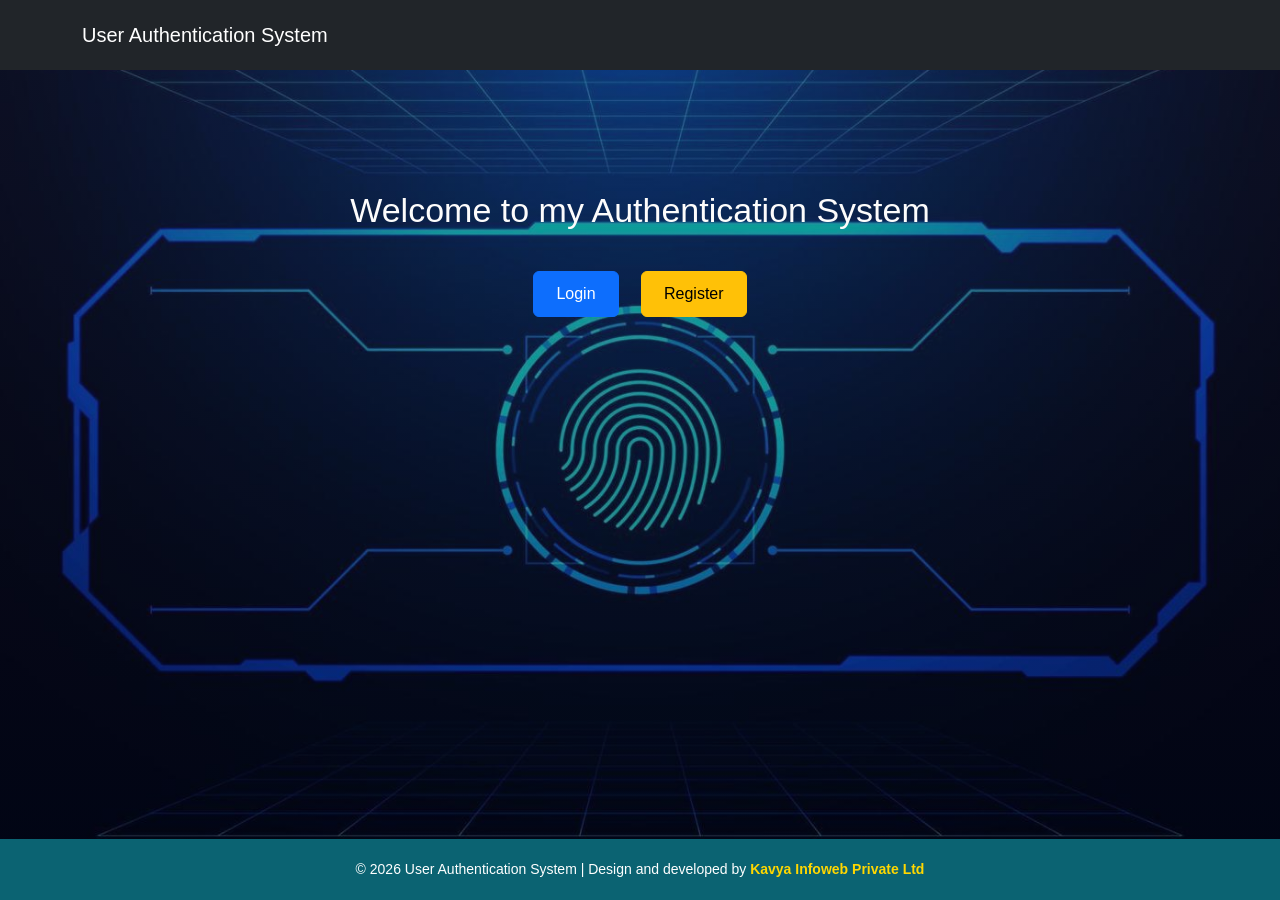
<file: index.html>
<!DOCTYPE html>
<html>
<head>
  <title>Home</title>
  <meta charset="UTF-8">
  <meta name="viewport" content="width=device-width, initial-scale=1">

  <!-- Bootstrap -->
  <link href="https://cdn.jsdelivr.net/npm/bootstrap@5.3.2/dist/css/bootstrap.min.css" rel="stylesheet">

  <!-- Home Page CSS -->
  <link rel="stylesheet" href="css/index.css">
</head>

<body>

<!-- NAVBAR -->
<nav class="navbar navbar-dark bg-dark">
  <div class="container">
    <a class="navbar-brand">User Authentication System</a>
  </div>
</nav>

<!-- MAIN CONTENT (this pushes footer down) -->
<div class="main-content">
  <div class="home-container">
    <h2 id="welcomeText">Welcome to my Authentication System</h2>

    <!-- Buttons -->
    <div class="home-buttons" id="navLinks">
      <!-- Login / Register or Dashboard / Logout will appear here -->
    </div>
  </div>
</div>

<!-- FOOTER -->
<footer>
  © 2026 User Authentication System | Design and developed by  <a href="https://kavyainfoweb.com/" target="_blank"> Kavya Infoweb Private Ltd</a> 
</footer>

<script src="js/common.js"></script>
</body>

</html>
</file>
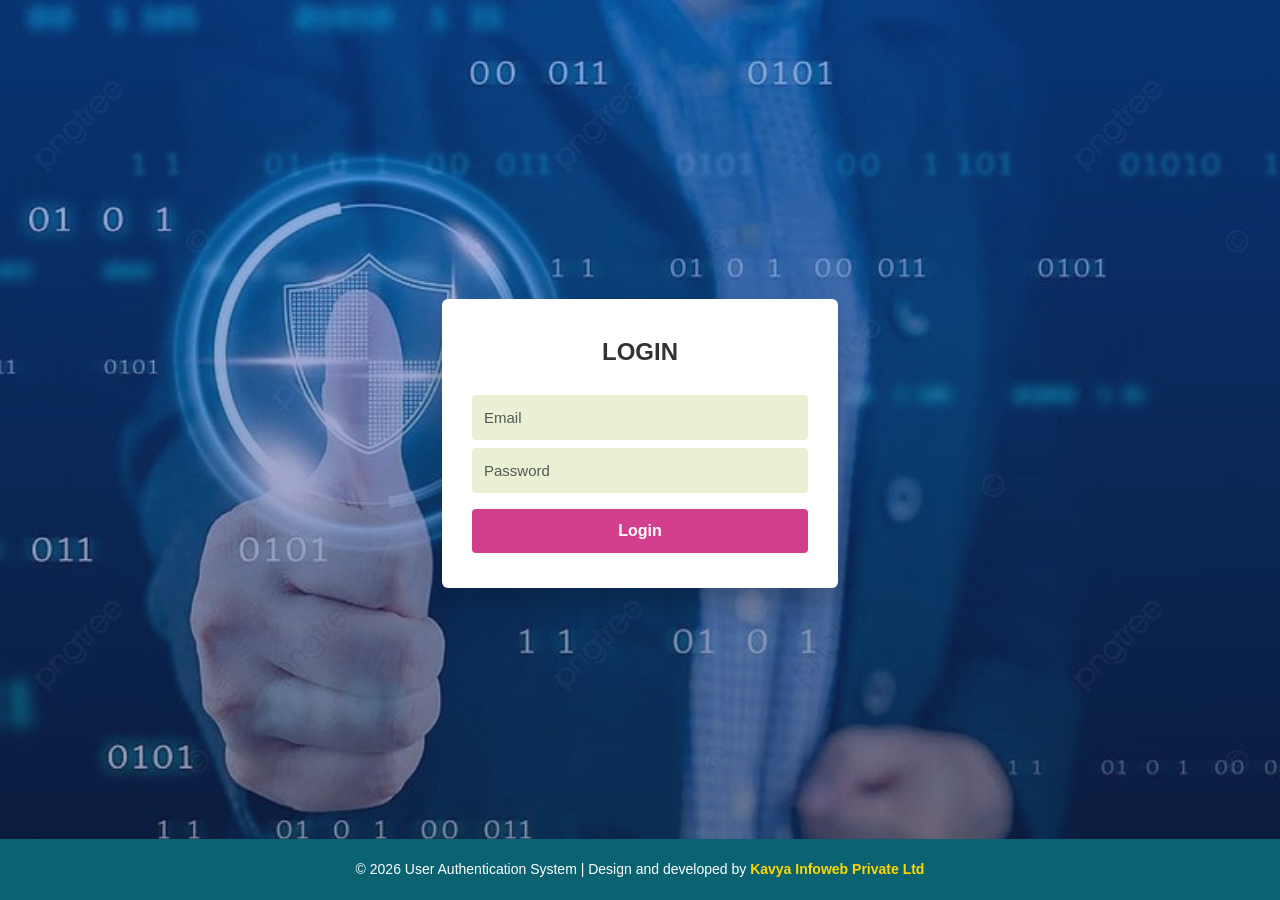
<file: dashboard.html>
<!DOCTYPE html>
<html>
<head>
  <title>Dashboard</title>
  <meta charset="UTF-8">
  <meta name="viewport" content="width=device-width, initial-scale=1">

  <!-- Bootstrap -->
  <link href="https://cdn.jsdelivr.net/npm/bootstrap@5.3.2/dist/css/bootstrap.min.css" rel="stylesheet">

  <!-- Dashboard CSS -->
  <link rel="stylesheet" href="css/dashboard.css">
</head>

<body>

<!-- MAIN CONTENT (centers dashboard and pushes footer down) -->
<div class="main-content">

  <div class="dashboard-container">

    <h2 class="dashboard-title">Dashboard</h2>

    <!-- USER INFO CARD -->
    <div class="user-card">
      <h3 id="userName"></h3>
      <p id="userEmail"></p>
      <span class="status">Active</span>
    </div>

    <!-- ACTION BUTTONS -->
    <div class="action-buttons">
      <a href="profile.html" class="btn btn-warning">Edit Profile</a>
      <a href="logout.html" class="btn btn-danger">Logout</a>
    </div>

  </div>

</div>

<!-- FOOTER -->
<footer>
  © 2026 User Authentication System | Design and developed by  <a href="https://kavyainfoweb.com/" target="_blank"> Kavya Infoweb Private Ltd</a> 
</footer>

<!-- DASHBOARD SCRIPT -->
<script>
  // Protect dashboard
  if (!localStorage.getItem("isLoggedIn")) {
    window.location.href = "login.html";
  }

  // Get user data
  let user = JSON.parse(localStorage.getItem("user"));

  // Display user data using DOM
  document.getElementById("userName").innerText = `Welcome, ${user.name}`;
  document.getElementById("userEmail").innerText = `Email: ${user.email}`;
</script>

</body>
</html>
</file>
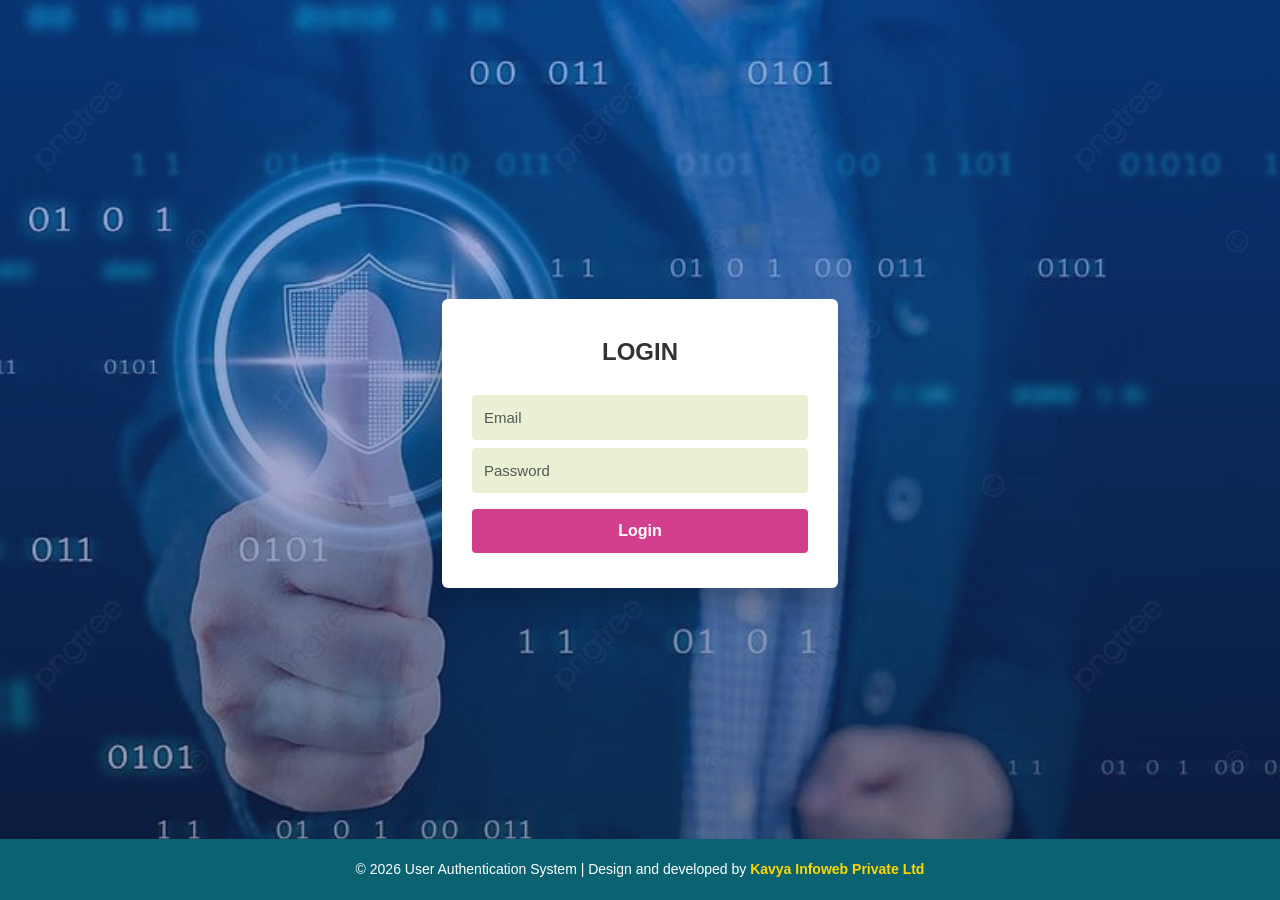
<file: login.html>
<!DOCTYPE html>
<html>
<head>
  <title>Login</title>
  <meta charset="UTF-8">
  <meta name="viewport" content="width=device-width, initial-scale=1">

  <link href="https://cdn.jsdelivr.net/npm/bootstrap@5.3.2/dist/css/bootstrap.min.css" rel="stylesheet">
  <link rel="stylesheet" href="./css/login.css">
</head>

<body>

<!-- MAIN CONTENT -->
<div class="main-content">

  <div class="container mt-5">
    <h3>Login</h3>

    <form id="loginForm">
      <input type="email" id="email" class="form-control mb-2" placeholder="Email" required>
      <input type="password" id="password" class="form-control mb-3" placeholder="Password" required>
      <button class="btn btn-primary w-100">Login</button>
    </form>
  </div>

</div>

<!-- FOOTER -->
<footer>
  © 2026 User Authentication System | Design and developed by  <a href="https://kavyainfoweb.com/" target="_blank"> Kavya Infoweb Private Ltd</a> 
</footer>

<script src="js/login.js"></script>
</body>
</html>
</file>
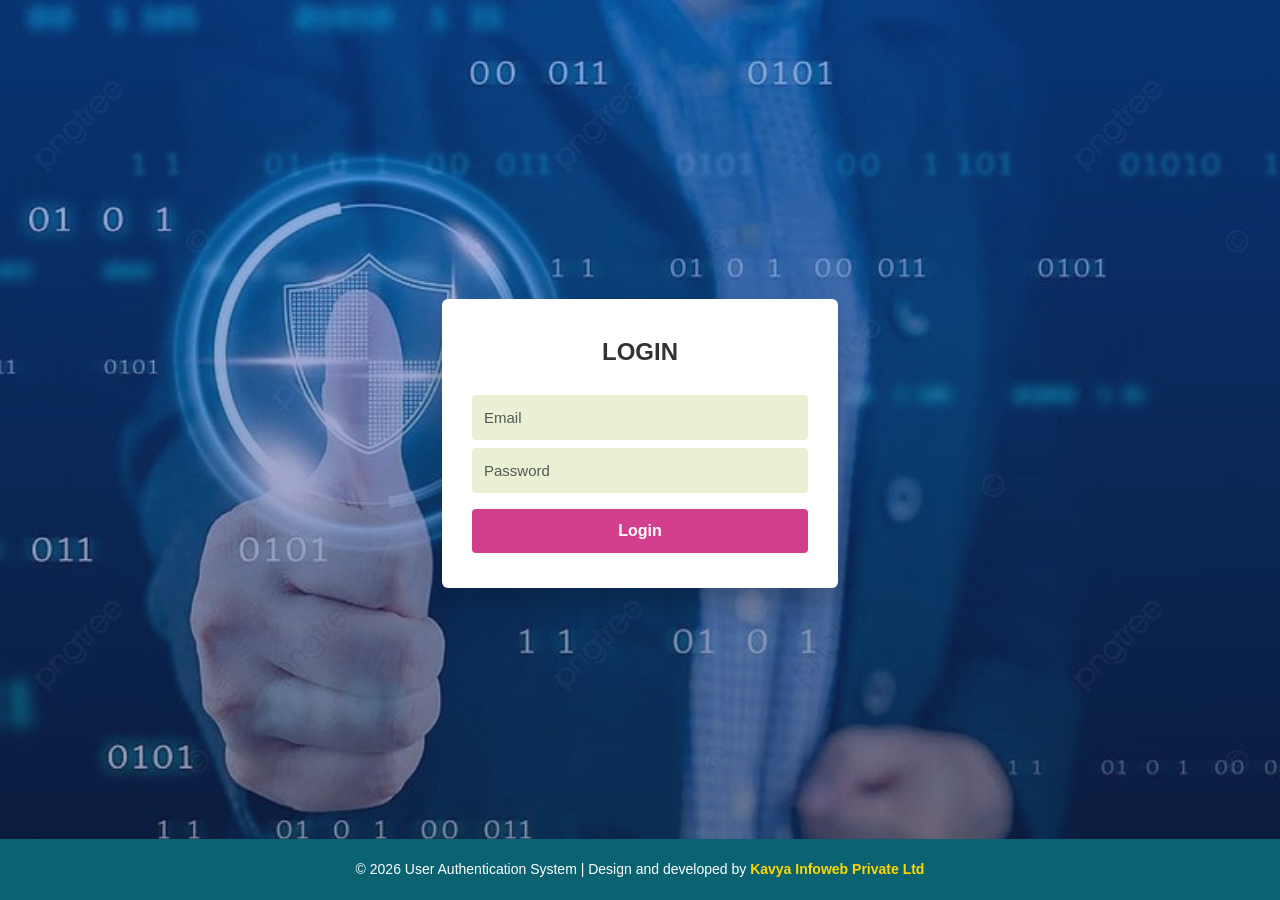
<file: profile.html>
<!DOCTYPE html>
<html>
<head>
  <title>Profile</title>
  <meta charset="UTF-8">
  <meta name="viewport" content="width=device-width, initial-scale=1">

  <!-- Bootstrap -->
  <link href="https://cdn.jsdelivr.net/npm/bootstrap@5.3.2/dist/css/bootstrap.min.css" rel="stylesheet">

  <!-- Profile CSS -->
  <link rel="stylesheet" href="css/profile.css">
</head>

<body>

<!-- MAIN CONTENT (Pushes footer down) -->
<div class="main-content">

  <div class="profile-container">
    <h2 class="profile-title">Edit Profile</h2>

    <input type="text" id="name" class="form-control" placeholder="Full Name">
    <input type="email" id="email" class="form-control" placeholder="Email">
    <input type="password" id="password" class="form-control" placeholder="New Password">

    <button class="btn-save" id="saveBtn">Save Changes</button>
  </div>

</div>

<!-- FOOTER -->
<footer>
  © 2026 User Authentication System | Design and developed by  <a href="https://kavyainfoweb.com/" target="_blank"> Kavya Infoweb Private Ltd</a> 
</footer>

<script src="js/profile.js"></script>
</body>
</html>
</file>
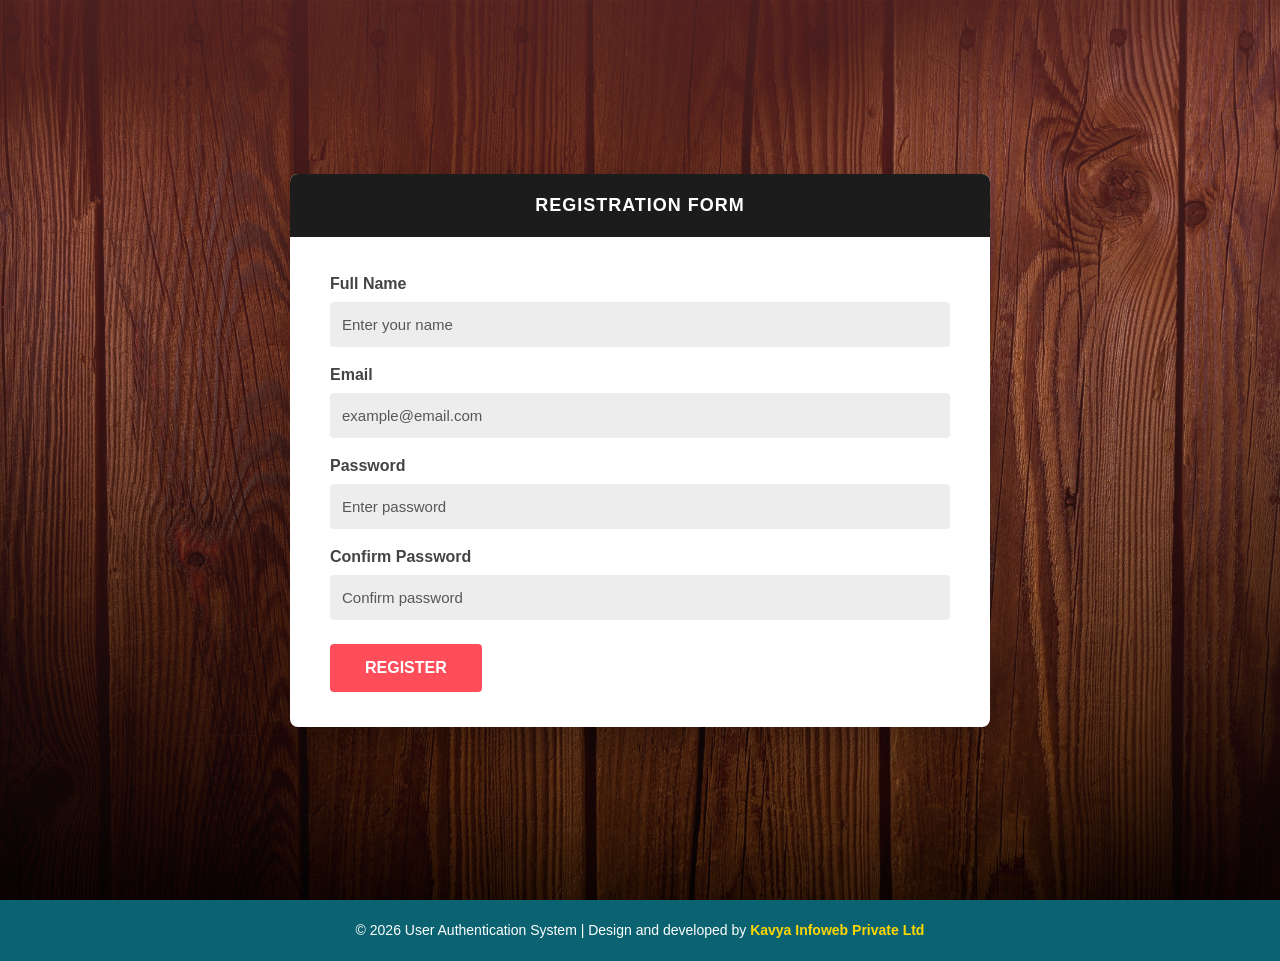
<file: register.html>
<!DOCTYPE html>
<html>
<head>
  <title>Register</title>
  <link href="https://cdn.jsdelivr.net/npm/bootstrap@5.3.2/dist/css/bootstrap.min.css" rel="stylesheet">
  <link href="css/register.css" rel="stylesheet">
</head>
<body>

<div class="register-wrapper">
  <div class="register-card">

    <div class="register-header">
      REGISTRATION FORM
    </div>

    <div class="register-body">
      <form id="registerForm">

        <div class="mb-3">
          <label>Full Name</label>
          <input type="text" id="name" class="form-control" placeholder="Enter your name" required>
        </div>

        <div class="mb-3">
          <label>Email</label>
          <input type="email" id="email" class="form-control" placeholder="example@email.com" required>
        </div>

        <div class="mb-3">
          <label>Password</label>
          <input type="password" id="password" class="form-control" placeholder="Enter password" required>
        </div>

        <div class="mb-1">
          <small id="strengthText" class="fw-bold"></small>
        </div>

        <div class="mb-4">
          <label>Confirm Password</label>
          <input type="password" id="cpassword" class="form-control" placeholder="Confirm password" required>
        </div>

        <button class="btn btn-register">
          REGISTER
        </button>

      </form>
    </div>

  </div>
</div>

<!-- FOOTER -->
<footer>
  © 2026 User Authentication System | Design and developed by  <a href="https://kavyainfoweb.com/" target="_blank"> Kavya Infoweb Private Ltd</a> 
</footer>

<script src="js/register.js"></script>
</body>
</html>
</file>
<file: css/index.css>
/* PAGE BACKGROUND */
body {
  margin: 0;
  min-height: 100vh;
  font-family: Arial, sans-serif;

  /* Flex makes footer stick bottom */
  display: flex;
  flex-direction: column;

  /* Background image */
  background-image: linear-gradient(
      rgba(31, 11, 11, 0.4),
      rgba(0, 0, 0, 0.4)
    ),
    url("../img/image1.jpg");

  background-size: cover;
  background-position: center;
  background-repeat: no-repeat;
}

/* MAIN CONTENT takes available space */
.main-content {
  flex: 1;
}


/* footer at bottom */
footer {
  background: #0b6372;
  color: white;
  text-align: center;
  padding: 20px;
  font-size: 14px;
}

/* ✅ Footer link visible */
footer a {
  color: #ffd700;           /* Gold / Yellow */
  font-weight: bold;
  text-decoration: none;
}

/* ✅ Hover effect */
footer a:hover {
  color: #ffffff;           /* White on hover */
  text-decoration: underline;
}


/*  NAVBAR FIX */
.navbar {
  padding: 15px;
}

/*  HOME CONTENT  */
.home-container {
  margin-top: 120px;
  text-align: center;
}

/*  WELCOME TEXT */
#welcomeText {
  font-size: 34px;
  color: #fdfcfc;
  font-weight: 500;
  margin-bottom: 30px;
}

/*  BUTTON AREA */
.home-buttons a {
  margin: 10px;
  padding: 10px 22px;
  font-size: 16px;
  transition: transform 0.2s;
}

/*  BUTTON HOVER */
.home-buttons a:hover {
  transform: translateY(-2px);
}
</file>
<file: css/dashboard.css>
/* PAGE BACKGROUND */
/* PAGE BACKGROUND */
body {
  margin: 0;
  min-height: 100vh;
  font-family: Arial, sans-serif;

  /* Footer bottom fix */
  display: flex;
  flex-direction: column;

  /* Background image */
  background-image: linear-gradient(
      rgba(0, 0, 0, 0.4),
      rgba(0, 0, 0, 0.4)
    ),
    url("../img/dashboard.jpg");

  background-size: cover;
  background-position: center;
  background-repeat: no-repeat;
}

/* MAIN CONTENT (center dashboard + push footer down) */
.main-content {
  flex: 1;
  display: flex;
  align-items: center;
  justify-content: center;
}

/* FOOTER */
footer {
  background: #212529;
  color: white;
  text-align: center;
  padding: 15px;
  font-size: 14px;
}

footer {
  background: #0b6372;
  color: white;
  text-align: center;
  padding: 20px;
  font-size: 14px;
}

/* ✅ Footer link visible */
footer a {
  color: #ffd700;           /* Gold / Yellow */
  font-weight: bold;
  text-decoration: none;
}

/* ✅ Hover effect */
footer a:hover {
  color: #ffffff;           /* White on hover */
  text-decoration: underline;
}




/*  DASHBOARD CONTAINER*/
.dashboard-container {
  background: #ffffff;
  width: 100%;
  max-width: 600px;
  padding: 35px;
  border-radius: 10px;
  box-shadow: 0 15px 35px rgba(0, 0, 0, 0.25);
  text-align: center;
}

/* TITLE */
.dashboard-title {
  font-size: 32px;
  margin-bottom: 25px;
  color: #333;
}

/*  USER CARD */
.user-card {
  background: #f4f4f4;
  padding: 20px;
  border-radius: 8px;
  margin-bottom: 25px;
  transition: transform 0.3s, box-shadow 0.3s;
}

.user-card:hover {
  transform: translateY(-4px);
  box-shadow: 0 8px 18px rgba(0, 0, 0, 0.2);
}

/*  USER INFO  */
.user-card h3 {
  margin: 0;
  color: #222;
}

.user-card p {
  margin: 5px 0 10px;
  color: #555;
}

/*  STATUS BADGE  */
.status {
  display: inline-block;
  padding: 6px 14px;
  background-color: #28a745;
  color: #ffffff;
  border-radius: 20px;
  font-size: 14px;
}

/*  BUTTONS  */
.action-buttons a {
  margin: 8px;
  padding: 10px 18px;
  font-size: 16px;
  transition: transform 0.2s;
}

.action-buttons a:hover {
  transform: scale(1.05);
}
</file>
<file: css/login.css>
/* PAGE BACKGROUND + FOOTER FIX */
body {
  margin: 0;
  min-height: 100vh;
  font-family: Arial, sans-serif;

  /* footer bottom fix */
  display: flex;
  flex-direction: column;

  /* Background image */
  background-image: linear-gradient(
      rgba(19, 59, 204, 0.4),
      rgba(26, 9, 60, 0.4)
    ),
    url("../img/login.jpg");

  background-size: cover;
  background-position: center;
  background-repeat: no-repeat;
}

/* main content centers container */
.main-content {
  flex: 1;
  display: flex;
  align-items: center;
  justify-content: center;
}

/* container width */
.container {
  max-width: 420px;
}

/* hide normal heading */
.container > h3 {
  display: none;
}

/* Card effect */
form {
  background: #ffffff;
  padding: 35px 30px;
  border-radius: 6px;
  box-shadow: 0 15px 35px rgba(0, 0, 0, 0.25);
}

/* LOGIN TITLE */
form::before {
  content: "LOGIN";
  display: block;
  text-align: center;
  font-size: 24px;
  font-weight: 700;
  margin-bottom: 25px;
  color: #333;
}

/* INPUTS */
.form-control {
  height: 45px;
  border-radius: 4px;
  border: none;
  background-color: #eaf0d3;
  padding-left: 12px;
  font-size: 15px;
  margin-bottom: 15px;
}

.form-control:focus {
  background-color: #e8e8e8;
  outline: none;
  box-shadow: none;
}

/* LOGIN BUTTON */
.btn-primary {
  background-color: #d43f8d;
  border: none;
  border-radius: 4px;
  font-size: 16px;
  font-weight: 600;
  padding: 10px;
  transition: background-color 0.3s;
}

.btn-primary:hover {
  background-color: #b83274;
}

/* OTP SECTION */
#otpSection {
  background: #ffffff;
  padding: 25px;
  border-radius: 6px;
  margin-top: 15px;
  box-shadow: 0 10px 25px rgba(0, 0, 0, 0.2);
}

/* OTP BUTTON */
#verifyOtpBtn {
  background-color: #d43f8d;
  border: none;
  font-weight: 600;
  color: white;
  padding: 10px;
  border-radius: 4px;
}

#verifyOtpBtn:hover {
  background-color: #b83274;
}

/* OTP TIMER */
#otpTimer {
  text-align: center;
  color: #d43f8d;
  font-weight: 600;
  margin-bottom: 10px;
}

/* FOOTER */
footer {
  background: #064b84;
  color: white;
  text-align: center;
  padding: 14px;
  font-size: 14px;
}

footer {
  background: #0b6372;
  color: white;
  text-align: center;
  padding: 20px;
  font-size: 14px;
}

/* ✅ Footer link visible */
footer a {
  color: #ffd700;           /* Gold / Yellow */
  font-weight: bold;
  text-decoration: none;
}

/* ✅ Hover effect */
footer a:hover {
  color: #ffffff;           /* White on hover */
  text-decoration: underline;
}
</file>
<file: css/profile.css>
/* PAGE BACKGROUND */
/* PAGE BACKGROUND */
body {
  margin: 0;
  min-height: 100vh;
  font-family: Arial, sans-serif;

  /* flex column to push footer down */
  display: flex;
  flex-direction: column;

  /* Background image */
  background-image: linear-gradient(
      rgba(0, 0, 0, 0.4),
      rgba(0, 0, 0, 0.4)
    ),
    url("../img/profile.jpg");

  background-size: cover;
  background-position: center;
  background-repeat: no-repeat;
}

.main-content {
  flex: 1;
  display: flex;
  align-items: center;
  justify-content: center;
}



/*  PROFILE CONTAINER  */
.profile-container {
  background: #ffffff;
  width: 100%;
  max-width: 500px;
  padding: 35px;
  border-radius: 10px;
  box-shadow: 0 15px 35px rgba(0, 0, 0, 0.25);
}

footer {
  background: #0b6372;
  color: white;
  text-align: center;
  padding: 20px;
  font-size: 14px;
}

footer {
  background: #0b6372;
  color: white;
  text-align: center;
  padding: 20px;
  font-size: 14px;
}

/* ✅ Footer link visible */
footer a {
  color: #ffd700;           /* Gold / Yellow */
  font-weight: bold;
  text-decoration: none;
}

/* ✅ Hover effect */
footer a:hover {
  color: #ffffff;           /* White on hover */
  text-decoration: underline;
}


/*  TITLE  */
.profile-title {
  text-align: center;
  font-size: 28px;
  margin-bottom: 25px;
  color: #333;
}

/*  INPUT FIELDS  */
.form-control {
  height: 45px;
  border-radius: 6px;
  background-color: #f1f1f1;
  border: none;
  margin-bottom: 15px;
}

.form-control:focus {
  background-color: #e7e7e7;
  box-shadow: none;
  outline: none;
}

/*  SAVE BUTTON  */
.btn-save {
  width: 100%;
  background-color: #4facfe;
  border: none;
  color: #ffffff;
  font-size: 16px;
  font-weight: 600;
  padding: 12px;
  border-radius: 6px;
  transition: background-color 0.3s, transform 0.2s;
}

.btn-save:hover {
  background-color: #2f89ff;
  transform: translateY(-2px);
}
</file>
<file: css/register.css>
/*  PAGE BACKGROUND  */
body {
    margin: 0;
  min-height: 100vh;
  font-family: Arial, sans-serif;

  display: flex;
  flex-direction: column;

  /* Background image */
  background-image: linear-gradient(
      rgba(181, 77, 77, 0.4),
      rgba(0, 0, 0, 0.4)
    ),
    url("../img/regestration.jpg");

  background-size: cover;
  background-position: center;
  background-repeat: no-repeat;
}

/* footer at bottom */
footer {
  background: #0b6372;
  color: white;
  text-align: center;
  padding: 20px;
  font-size: 14px;
}

footer {
  background: #0b6372;
  color: white;
  text-align: center;
  padding: 20px;
  font-size: 14px;
}

/* ✅ Footer link visible */
footer a {
  color: #ffd700;           /* Gold / Yellow */
  font-weight: bold;
  text-decoration: none;
}

/* ✅ Hover effect */
footer a:hover {
  color: #ffffff;           /* White on hover */
  text-decoration: underline;
}


/*  CENTER WRAPPER */
.register-wrapper {
  min-height: 100vh;
  display: flex;
  align-items: center;
  justify-content: center;
}

/*  CARD */
.register-card {
  width: 100%;
  max-width: 700px;
  background: #ffffff;
  border-radius: 8px;
  overflow: hidden;
  box-shadow: 0 15px 40px rgba(0, 0, 0, 0.25);
}

/*  HEADER */
.register-header {
  background-color: #1c1c1c;
  color: #ffffff;
  text-align: center;
  padding: 18px;
  font-size: 18px;
  font-weight: 600;
  letter-spacing: 1px;
}

/*  BODY */
.register-body {
  padding: 35px 40px;
}

/*  LABELS */
label {
  font-weight: 600;
  color: #444;
  margin-bottom: 6px;
}

/*  INPUTS */
.form-control {
  background-color: #ededed;
  border: none;
  border-radius: 4px;
  height: 45px;
  padding-left: 12px;
  font-size: 15px;
}

.form-control:focus {
  background-color: #e5e5e5;
  box-shadow: none;
}

/* REGISTER BUTTON  */
.btn-register {
  background-color: #ff4d5a;
  color: #ffffff;
  border: none;
  padding: 12px 35px;
  font-size: 16px;
  font-weight: 600;
  border-radius: 4px;
  transition: background-color 0.3s, transform 0.2s;
}

.btn-register:hover {
  background-color: #e43b47;
  transform: translateY(-2px);
}
</file>
